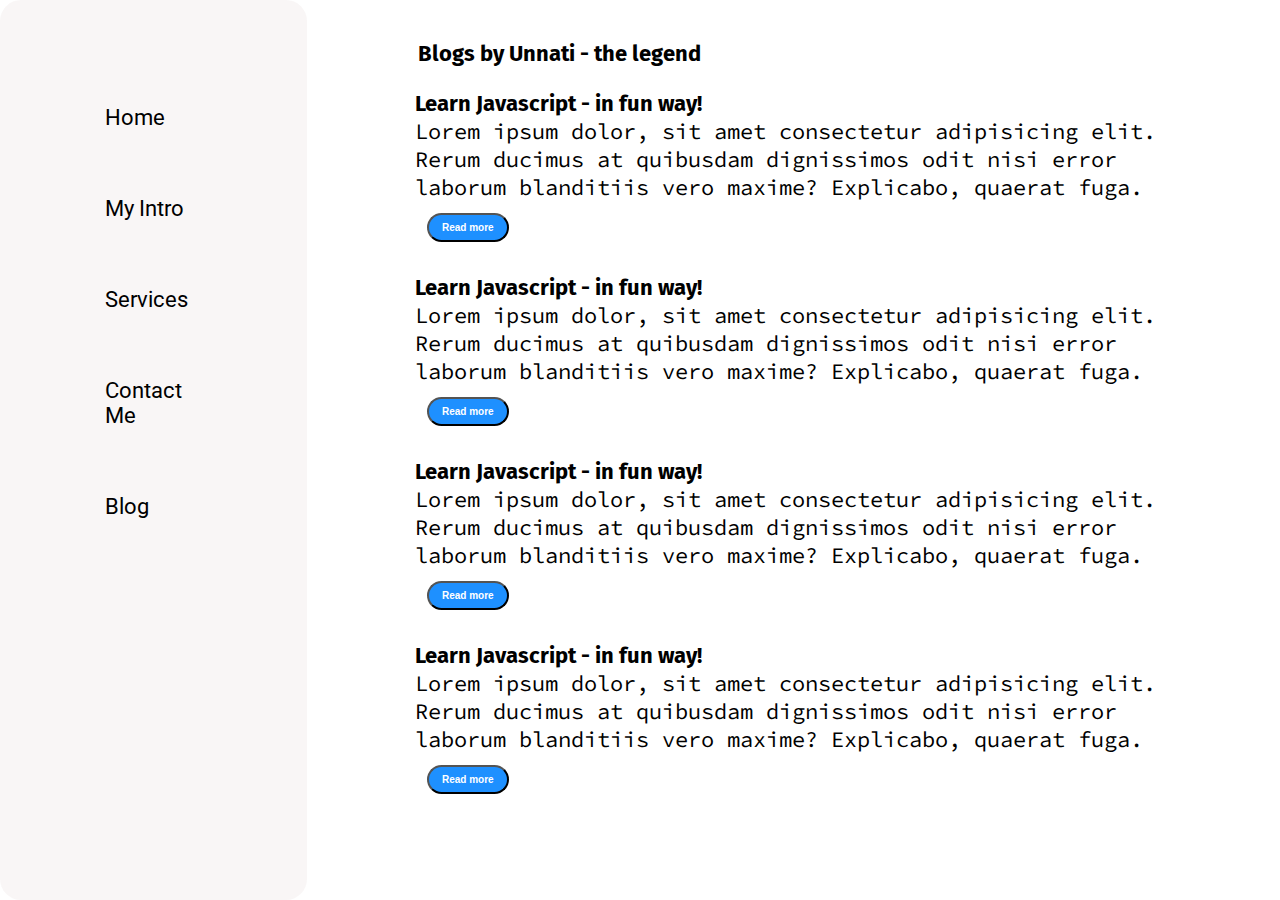
<file: blog.html>
<!DOCTYPE html>
<html lang="en">
<head>
    <meta charset="UTF-8">
    <meta name="viewport" content="width=device-width, initial-scale=1.0">
    <title>Unnati Jain - Web Developer, Programmer</title>
    <link rel="stylesheet" href="style.css">
</head>
<body>
    <div class="container">
        <div class="slidebar slidebarGo">
     
     <nav>
        <ul>
            <li><a href="/">Home</a></li>
            <li><a href="/intro.html">My Intro</a></li>
            <li><a href="/services.html">Services</a></li>
            <li><a href="/Contact.html">Contact Me</a></li>
            <li><a href="/Blog.html">Blog</a></li>
        </ul>
     </nav>   
    </div>
    <div class="main">
        
        <div class="blogContainer">
            <h1>Blogs by Unnati - the legend</h1>
             <div class="blogItem">
                <h2>Learn Javascript - in fun way!</h2>
                <p>Lorem ipsum dolor, sit amet consectetur adipisicing elit. Rerum ducimus at quibusdam dignissimos odit nisi error laborum blanditiis vero maxime? Explicabo, quaerat fuga.</p>
                <button class="btn btn-sm">Read more</button> 
            </div>
            <div class="blogItem">
                <h2>Learn Javascript - in fun way!</h2>
                <p>Lorem ipsum dolor, sit amet consectetur adipisicing elit. Rerum ducimus at quibusdam dignissimos odit nisi error laborum blanditiis vero maxime? Explicabo, quaerat fuga.</p>
                <button class="btn btn-sm">Read more</button>  
            </div>
        <div class="blogItem">
                <h2>Learn Javascript - in fun way!</h2>
                <p>Lorem ipsum dolor, sit amet consectetur adipisicing elit. Rerum ducimus at quibusdam dignissimos odit nisi error laborum blanditiis vero maxime? Explicabo, quaerat fuga.</p>
                <button class="btn btn-sm">Read more</button>  
                </div>
           <div class="blogItem">
                <h2>Learn Javascript - in fun way!</h2>
                <p>Lorem ipsum dolor, sit amet consectetur adipisicing elit. Rerum ducimus at quibusdam dignissimos odit nisi error laborum blanditiis vero maxime? Explicabo, quaerat fuga.</p>
                <button class="btn btn-sm">Read more</button>  
            </div>
           </div>
    </div>
    </div>
    <script src="script.js"></script>
    </body>
</html
</file>
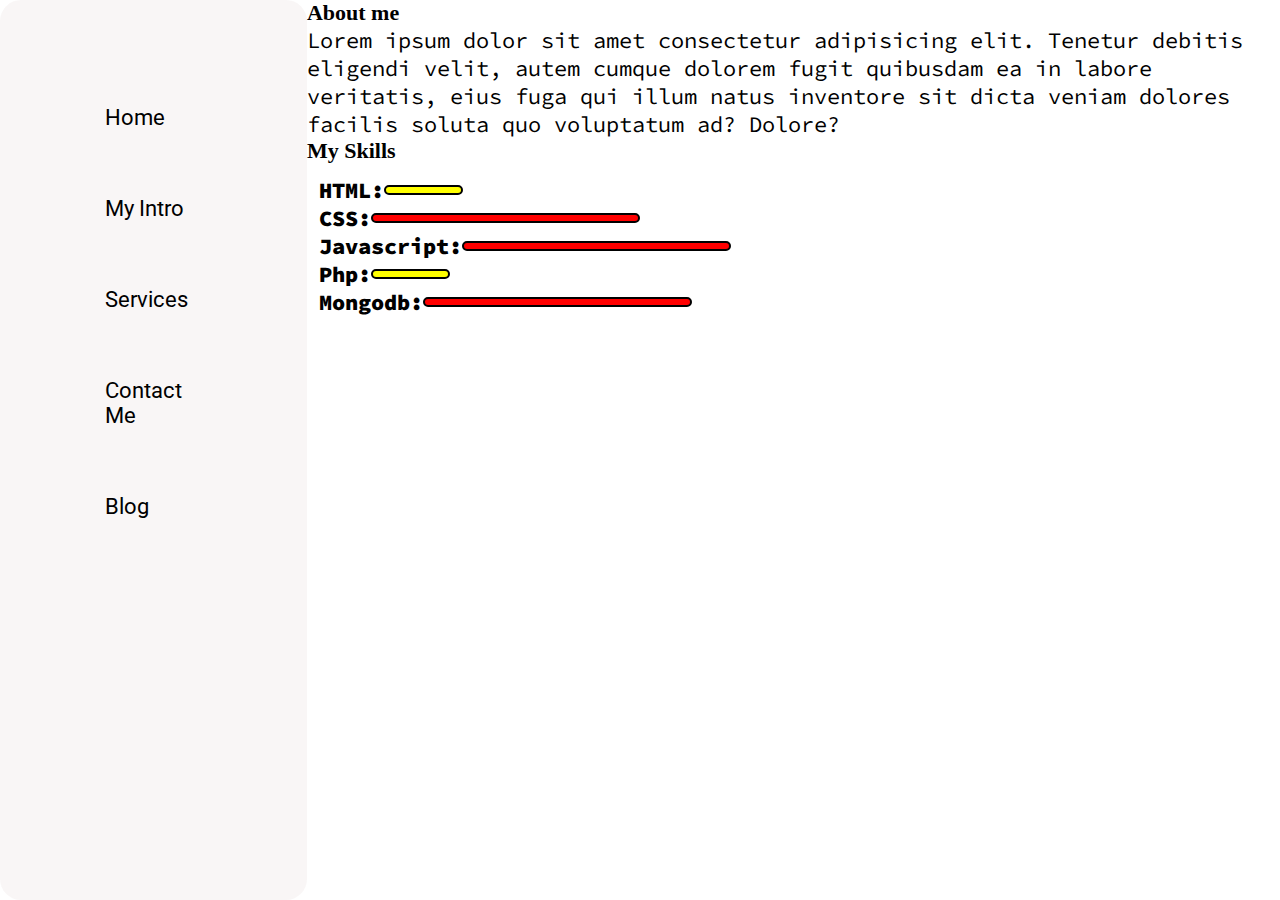
<file: intro.html>
<!DOCTYPE html>
<html lang="en">
<head>
    <meta charset="UTF-8">
    <meta name="viewport" content="width=device-width, initial-scale=1.0">
    <title>Unnati Jain - Web Developer, Programmer</title>
    <link rel="stylesheet" href="style.css">
</head>
<body>
    <div class="container">
        <div class="slidebar slidebarGo">
     
     <nav>
        <ul>
            <li><a href="/">Home</a></li>
            <li><a href="/intro.html">My Intro</a></li>
            <li><a href="/services.html">Services</a></li>
            <li><a href="/Contact.html">Contact Me</a></li>
            <li><a href="/Blog.html">Blog</a></li>
        </ul>
     </nav>   
    </div>
    <div class="main">
        
         <h2>About me</h2>
                <p>Lorem ipsum dolor sit amet consectetur adipisicing elit. Tenetur debitis eligendi velit, autem cumque dolorem fugit quibusdam ea in labore veritatis, eius fuga qui illum natus inventore sit dicta veniam dolores facilis soluta quo voluptatum ad? Dolore?</p>
                 <h2>My Skills</h2>
                 <div class="skillcontainer">
                 <div class="skillItem">HTML: <div class="skill t5"> </div></div>
                 <div class="skillItem">CSS: <div class="skill"> </div></div>
                 <div class="skillItem">Javascript: <div class="skill"> </div></div>
                 <div class="skillItem">Php: <div class="skill t5"> </div></div>
                 <div class="skillItem">Mongodb: <div class="skill"> </div></div>
              </div>
             <!--TODO: Create a gallery for my projects --> 
           </div>
    </div>
    </div>
    <script src="script.js"></script>
    </body>
</html
</file>
<file: style.css>
@import url("https://fonts.googleapis.com/css2?family=Fira+Sans:ital,wght@0,100;0,200;0,300;0,400;0,500;0,600;0,700;0,800;0,900;1,100;1,200;1,300;1,400;1,500;1,600;1,700;1,800;1,900&family=Roboto:ital,wght@0,100;0,300;0,400;0,500;0,700;0,900;1,100;1,300;1,400;1,500;1,700;1,900&family=Source+Code+Pro:ital,wght@0,200..900;1,200..900&display=swap");
@import url("https://fonts.googleapis.com/css2?family=Fira+Sans:ital,wght@0,100;0,200;0,300;0,400;0,500;0,600;0,700;0,800;0,900;1,100;1,200;1,300;1,400;1,500;1,600;1,700;1,800;1,900&family=Roboto:ital,wght@0,100;0,300;0,400;0,500;0,700;0,900;1,100;1,300;1,400;1,500;1,700;1,900&family=Source+Code+Pro:ital,wght@0,200..900;1,200..900&display=swap");
* {
  margin: 0;
  padding: 0;
  font-size: 22px;
  border-radius: 21px;
  }

.slidebar {
   background-color: rgba(248, 245, 245, 0.86);
  font-family: "Roboto", sans-serif;
  height: 100vh;
  transition: transform 0.3s ease-in;
}

.main {
  background-color: white;
  width: 100vw;
}

.container {
  display: flex;
}

.slidebar nav {
  padding: 72px;
}

.slidebar nav li {
  list-style: none;
  font-size: 20px;
  padding: 33px;
}

.slidebar nav li a{
    text-decoration: none;
    color: black;
}
    

.main {
  background-color: white;
  width: 80vw;
}

.container {
  display: flex;
}

.infocontainer {
  background-color: rgb(235, 13, 172);
  height: 58vh;
  width: 80vw;
  margin: 144px auto;
  display: flex;
  justify-content: space-around;
}

.devInfo {
  display: flex;
  justify-content: center;
  flex-direction: column;
  font-family: "Source Code Pro", monospace;
}

.hello {
  font-size: 40px;
}

.name {
  font-size: 50px;
  font-weight: bold;
  font-family: "Roboto", sans-serif;
}

.about {
  font-size: 40px;
}

.moreabout {
  font-size: 22px;
  margin-top: 23px;
  font-family: "Roboto", sans-serif;
}

.buttons {
  margin-top: 34px;
  font-size: 50px;
  cursor: pointer;
}

.btn {
  font-size: 21px;
  padding: 9px 14px;
  color: white;
  border-radius: 21px;
  background: dodgerblue;
  font-weight: bold;
  margin: 0 3px;
  cursor: pointer;
  
}

.btn-sm{
  font-size: 10px;
  margin: 12px;
  padding: 7px 13px;
}

.btn:hover{
    color: dodgerblue;
    background: white;
}

.devPic img{
  height: 58vh;
}

.contactform{
  padding: 0 34px;
  padding-top: 144px;
  font-family: "Fira Sans", sans-serif;
  margin: 0 88px;

}

.contactform h1{
  font-family: "Source Code Pro", monospace;
  padding: 12px 0;
}

.contactform form div{
  padding: 10px 0;
  display: flex;
  flex-direction: column;
}

.contactform form div input{
  padding: 6px;
  width: 25vw;
  border-radius: 5px;
  margin: 0px;
}

#emailHelp{
  margin: 0 5px;
  font-size: 11px;
  color: midnightblue
  padding 3px 0 0 0;
}

#form-check{
 flex-direction: row;
}

#form-check input{
 width: 15px;
 margin: 4px 1;
}

.blogContainer{
 margin: 40px 88px;
}

.blogItem{
 margin: 20px;
 font-family: "Fira Sans", sans-serif;
}

 h1{
  font-family: "Fira Sans", sans-serif;
  margin: 23px;
}

 p{
  font-family: "Source Code Pro", monospace;
}

.intro{
  margin:  88px;
}

.intro h2{
  font-family: "Fira Sans", sans-serif;
  margin:  12px;
}

.intro p{
  font-family: "Source Code Pro", monospace;
  margin:  12px;
}

.skillcontainer{
  padding: 12px;
}

.skillItem{
  display: flex;
  align-items: center;
  font-family: "Source Code Pro", monospace;
  font-weight: 900;
}

.skill{
  width: 265px;
  height: 6px;
  background-color: red;
  border: 2px solid black;
}

.hundered{
  width: 265px;
  background: blueviolet;
}

.fifty{
  width: 125px;
  background-color: aqua;
}

.t5{
  width: 75px;
  background-color: yellow;
}


.hamburger{
  position: absolute;
  cursor: pointer;
  top: 10px;
  left: 10px;
}

.ham{
 margin-top: 10px;
 margin-left: 10px;
}

.cross{
  margin-left: 185px;
  margin-top: 10px;
}

.devPic{
  display: none;
}
</file>
